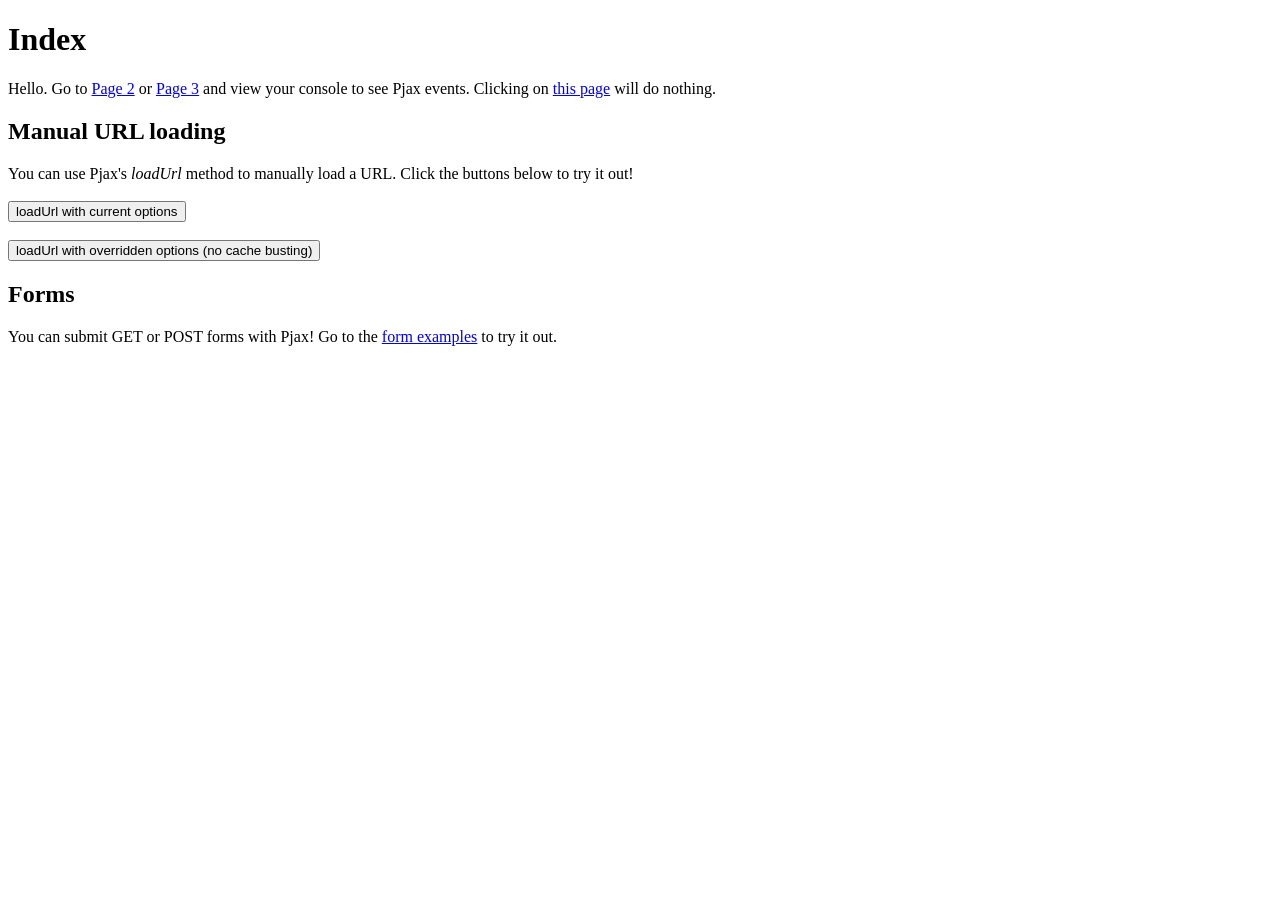
<file: lib/pjax/example/index.html>
<!doctype html>
<html>
  <head>
    <meta charset="utf-8">
    <title>Hello</title>
    <script src="../pjax.js"></script>
    <script src="example.js"></script>
  </head>
  <body>
    <div class="body">
      <h1>Index</h1>
      Hello.
      Go to <a href="page2.html" class="js-Pjax">Page 2</a> or <a href="page3.html" class="js-Pjax">Page 3</a> and view your console to see Pjax events.
      Clicking on <a href="index.html">this page</a> will do nothing.

      <h2>Manual URL loading</h2>

      You can use Pjax's <i>loadUrl</i> method to manually load a URL. Click the buttons below to try it out!<br /><br />

      <button data-manual-trigger>loadUrl with current options</button><br /><br />
      <button data-manual-trigger data-manual-trigger-override="true">loadUrl with overridden options (no cache busting)</button>

      <h2>Forms</h2>

      You can submit GET or POST forms with Pjax! Go to the <a href="forms.html">form examples</a> to try it out.

    </div>
  </body>
</html>
</file>
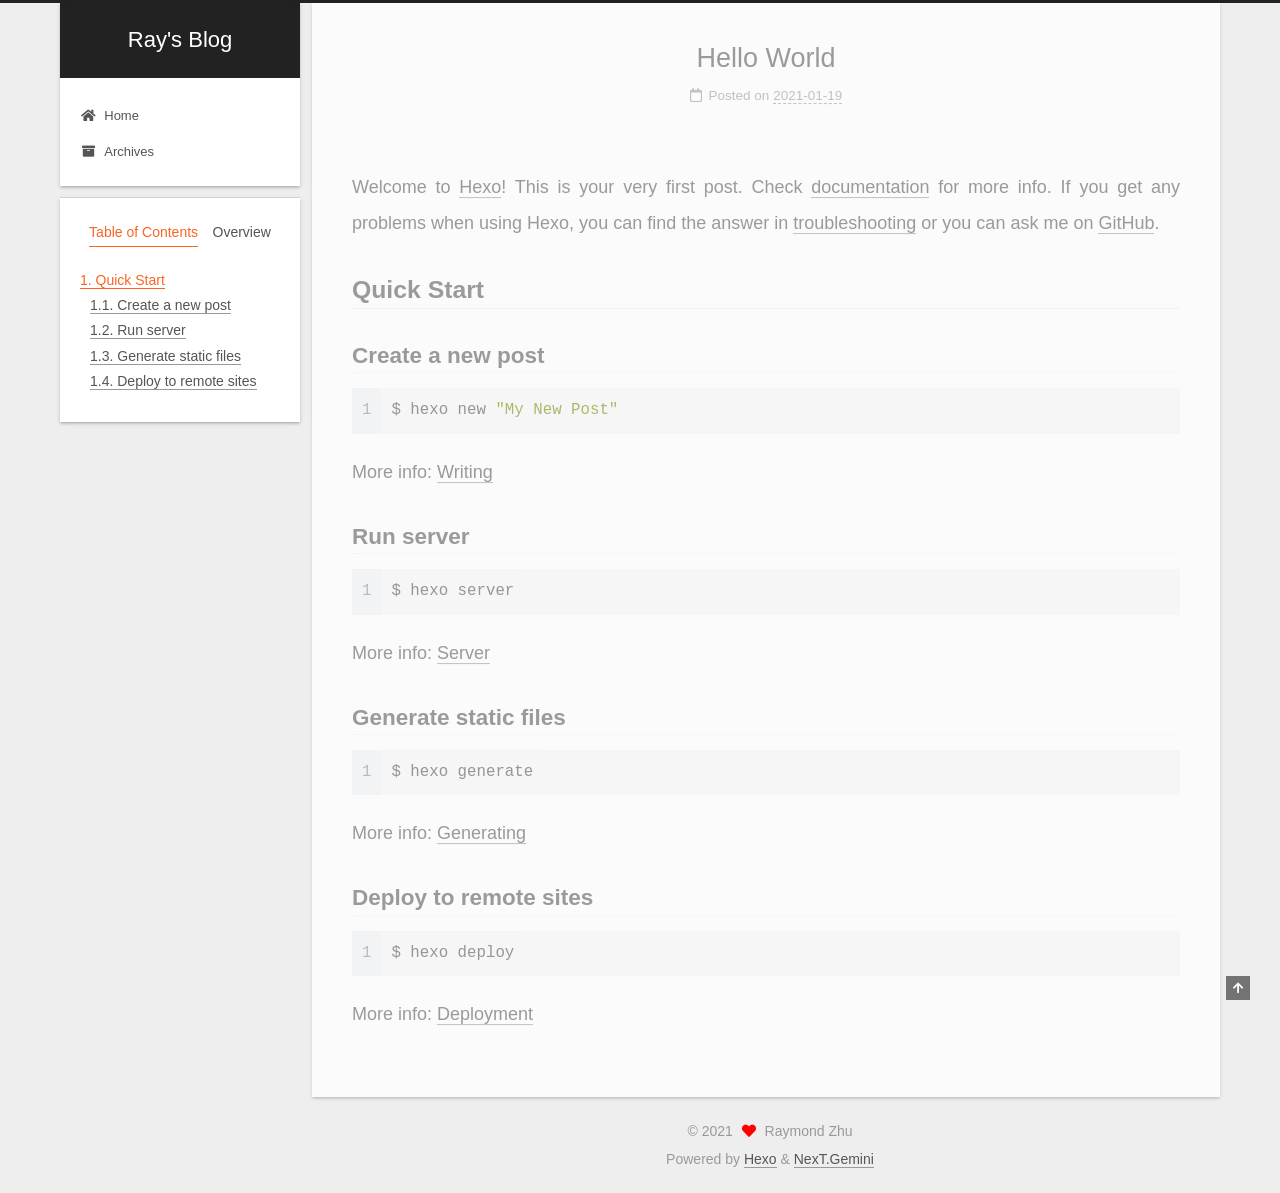
<file: 2021/01/19/hello-world/index.html>
<!DOCTYPE html>
<html lang="zh">
<head>
  <meta charset="UTF-8">
<meta name="viewport" content="width=device-width, initial-scale=1, maximum-scale=2">
<meta name="theme-color" content="#222">
<meta name="generator" content="Hexo 5.3.0">
  <link rel="apple-touch-icon" sizes="180x180" href="/images/apple-touch-icon-next.png">
  <link rel="icon" type="image/png" sizes="32x32" href="/images/favicon-32x32-next.png">
  <link rel="icon" type="image/png" sizes="16x16" href="/images/favicon-16x16-next.png">
  <link rel="mask-icon" href="/images/logo.svg" color="#222">

<link rel="stylesheet" href="/css/main.css">


<link rel="stylesheet" href="/lib/font-awesome/css/all.min.css">

<script id="hexo-configurations">
    var NexT = window.NexT || {};
    var CONFIG = {"hostname":"example.com","root":"/","scheme":"Gemini","version":"7.8.0","exturl":false,"sidebar":{"position":"left","display":"post","padding":18,"offset":12,"onmobile":false},"copycode":{"enable":false,"show_result":false,"style":null},"back2top":{"enable":true,"sidebar":false,"scrollpercent":false},"bookmark":{"enable":false,"color":"#222","save":"auto"},"fancybox":false,"mediumzoom":false,"lazyload":false,"pangu":false,"comments":{"style":"tabs","active":null,"storage":true,"lazyload":false,"nav":null},"algolia":{"hits":{"per_page":10},"labels":{"input_placeholder":"Search for Posts","hits_empty":"We didn't find any results for the search: ${query}","hits_stats":"${hits} results found in ${time} ms"}},"localsearch":{"enable":false,"trigger":"auto","top_n_per_article":1,"unescape":false,"preload":false},"motion":{"enable":true,"async":false,"transition":{"post_block":"fadeIn","post_header":"slideDownIn","post_body":"slideDownIn","coll_header":"slideLeftIn","sidebar":"slideUpIn"}}};
  </script>

  <meta name="description" content="Welcome to Hexo! This is your very first post. Check documentation for more info. If you get any problems when using Hexo, you can find the answer in troubleshooting or you can ask me on GitHub. Quick">
<meta property="og:type" content="article">
<meta property="og:title" content="Hello World">
<meta property="og:url" content="https://example.com/2021/01/19/hello-world/index.html">
<meta property="og:site_name" content="Ray&#39;s Blog">
<meta property="og:description" content="Welcome to Hexo! This is your very first post. Check documentation for more info. If you get any problems when using Hexo, you can find the answer in troubleshooting or you can ask me on GitHub. Quick">
<meta property="og:locale">
<meta property="article:published_time" content="2021-01-19T15:28:23.732Z">
<meta property="article:modified_time" content="2021-01-19T15:28:23.732Z">
<meta property="article:author" content="Raymond Zhu">
<meta name="twitter:card" content="summary">

<link rel="canonical" href="https://example.com/2021/01/19/hello-world/">


<script id="page-configurations">
  // https://hexo.io/docs/variables.html
  CONFIG.page = {
    sidebar: "",
    isHome : false,
    isPost : true,
    lang   : 'zh'
  };
</script>

  <title>Hello World | Ray's Blog</title>
  






  <noscript>
  <style>
  .use-motion .brand,
  .use-motion .menu-item,
  .sidebar-inner,
  .use-motion .post-block,
  .use-motion .pagination,
  .use-motion .comments,
  .use-motion .post-header,
  .use-motion .post-body,
  .use-motion .collection-header { opacity: initial; }

  .use-motion .site-title,
  .use-motion .site-subtitle {
    opacity: initial;
    top: initial;
  }

  .use-motion .logo-line-before i { left: initial; }
  .use-motion .logo-line-after i { right: initial; }
  </style>
</noscript>

</head>

<body itemscope itemtype="http://schema.org/WebPage">
  <div class="container use-motion">
    <div class="headband"></div>

    <header class="header" itemscope itemtype="http://schema.org/WPHeader">
      <div class="header-inner"><div class="site-brand-container">
  <div class="site-nav-toggle">
    <div class="toggle" aria-label="Toggle navigation bar">
      <span class="toggle-line toggle-line-first"></span>
      <span class="toggle-line toggle-line-middle"></span>
      <span class="toggle-line toggle-line-last"></span>
    </div>
  </div>

  <div class="site-meta">

    <a href="/" class="brand" rel="start">
      <span class="logo-line-before"><i></i></span>
      <h1 class="site-title">Ray's Blog</h1>
      <span class="logo-line-after"><i></i></span>
    </a>
  </div>

  <div class="site-nav-right">
    <div class="toggle popup-trigger">
    </div>
  </div>
</div>




<nav class="site-nav">
  <ul id="menu" class="main-menu menu">
        <li class="menu-item menu-item-home">

    <a href="/" rel="section"><i class="fa fa-home fa-fw"></i>Home</a>

  </li>
        <li class="menu-item menu-item-archives">

    <a href="/archives/" rel="section"><i class="fa fa-archive fa-fw"></i>Archives</a>

  </li>
  </ul>
</nav>




</div>
    </header>

    
  <div class="back-to-top">
    <i class="fa fa-arrow-up"></i>
    <span>0%</span>
  </div>


    <main class="main">
      <div class="main-inner">
        <div class="content-wrap">
          

          <div class="content post posts-expand">
            

    
  
  
  <article itemscope itemtype="http://schema.org/Article" class="post-block" lang="zh">
    <link itemprop="mainEntityOfPage" href="https://example.com/2021/01/19/hello-world/">

    <span hidden itemprop="author" itemscope itemtype="http://schema.org/Person">
      <meta itemprop="image" content="/images/avatar.gif">
      <meta itemprop="name" content="Raymond Zhu">
      <meta itemprop="description" content="">
    </span>

    <span hidden itemprop="publisher" itemscope itemtype="http://schema.org/Organization">
      <meta itemprop="name" content="Ray's Blog">
    </span>
      <header class="post-header">
        <h1 class="post-title" itemprop="name headline">
          Hello World
        </h1>

        <div class="post-meta">
            <span class="post-meta-item">
              <span class="post-meta-item-icon">
                <i class="far fa-calendar"></i>
              </span>
              <span class="post-meta-item-text">Posted on</span>

              <time title="Created: 2021-01-19 23:28:23" itemprop="dateCreated datePublished" datetime="2021-01-19T23:28:23+08:00">2021-01-19</time>
            </span>

          

        </div>
      </header>

    
    
    
    <div class="post-body" itemprop="articleBody">

      
        <p>Welcome to <a target="_blank" rel="noopener" href="https://hexo.io/">Hexo</a>! This is your very first post. Check <a target="_blank" rel="noopener" href="https://hexo.io/docs/">documentation</a> for more info. If you get any problems when using Hexo, you can find the answer in <a target="_blank" rel="noopener" href="https://hexo.io/docs/troubleshooting.html">troubleshooting</a> or you can ask me on <a target="_blank" rel="noopener" href="https://github.com/hexojs/hexo/issues">GitHub</a>.</p>
<h2 id="Quick-Start"><a href="#Quick-Start" class="headerlink" title="Quick Start"></a>Quick Start</h2><h3 id="Create-a-new-post"><a href="#Create-a-new-post" class="headerlink" title="Create a new post"></a>Create a new post</h3><figure class="highlight bash"><table><tr><td class="gutter"><pre><span class="line">1</span><br></pre></td><td class="code"><pre><span class="line">$ hexo new <span class="string">&quot;My New Post&quot;</span></span><br></pre></td></tr></table></figure>
<p>More info: <a target="_blank" rel="noopener" href="https://hexo.io/docs/writing.html">Writing</a></p>
<h3 id="Run-server"><a href="#Run-server" class="headerlink" title="Run server"></a>Run server</h3><figure class="highlight bash"><table><tr><td class="gutter"><pre><span class="line">1</span><br></pre></td><td class="code"><pre><span class="line">$ hexo server</span><br></pre></td></tr></table></figure>
<p>More info: <a target="_blank" rel="noopener" href="https://hexo.io/docs/server.html">Server</a></p>
<h3 id="Generate-static-files"><a href="#Generate-static-files" class="headerlink" title="Generate static files"></a>Generate static files</h3><figure class="highlight bash"><table><tr><td class="gutter"><pre><span class="line">1</span><br></pre></td><td class="code"><pre><span class="line">$ hexo generate</span><br></pre></td></tr></table></figure>
<p>More info: <a target="_blank" rel="noopener" href="https://hexo.io/docs/generating.html">Generating</a></p>
<h3 id="Deploy-to-remote-sites"><a href="#Deploy-to-remote-sites" class="headerlink" title="Deploy to remote sites"></a>Deploy to remote sites</h3><figure class="highlight bash"><table><tr><td class="gutter"><pre><span class="line">1</span><br></pre></td><td class="code"><pre><span class="line">$ hexo deploy</span><br></pre></td></tr></table></figure>
<p>More info: <a target="_blank" rel="noopener" href="https://hexo.io/docs/one-command-deployment.html">Deployment</a></p>

    </div>

    
    
    

      <footer class="post-footer">

        


        
      </footer>
    
  </article>
  
  
  



          </div>
          

<script>
  window.addEventListener('tabs:register', () => {
    let { activeClass } = CONFIG.comments;
    if (CONFIG.comments.storage) {
      activeClass = localStorage.getItem('comments_active') || activeClass;
    }
    if (activeClass) {
      let activeTab = document.querySelector(`a[href="#comment-${activeClass}"]`);
      if (activeTab) {
        activeTab.click();
      }
    }
  });
  if (CONFIG.comments.storage) {
    window.addEventListener('tabs:click', event => {
      if (!event.target.matches('.tabs-comment .tab-content .tab-pane')) return;
      let commentClass = event.target.classList[1];
      localStorage.setItem('comments_active', commentClass);
    });
  }
</script>

        </div>
          
  
  <div class="toggle sidebar-toggle">
    <span class="toggle-line toggle-line-first"></span>
    <span class="toggle-line toggle-line-middle"></span>
    <span class="toggle-line toggle-line-last"></span>
  </div>

  <aside class="sidebar">
    <div class="sidebar-inner">

      <ul class="sidebar-nav motion-element">
        <li class="sidebar-nav-toc">
          Table of Contents
        </li>
        <li class="sidebar-nav-overview">
          Overview
        </li>
      </ul>

      <!--noindex-->
      <div class="post-toc-wrap sidebar-panel">
          <div class="post-toc motion-element"><ol class="nav"><li class="nav-item nav-level-2"><a class="nav-link" href="#Quick-Start"><span class="nav-number">1.</span> <span class="nav-text">Quick Start</span></a><ol class="nav-child"><li class="nav-item nav-level-3"><a class="nav-link" href="#Create-a-new-post"><span class="nav-number">1.1.</span> <span class="nav-text">Create a new post</span></a></li><li class="nav-item nav-level-3"><a class="nav-link" href="#Run-server"><span class="nav-number">1.2.</span> <span class="nav-text">Run server</span></a></li><li class="nav-item nav-level-3"><a class="nav-link" href="#Generate-static-files"><span class="nav-number">1.3.</span> <span class="nav-text">Generate static files</span></a></li><li class="nav-item nav-level-3"><a class="nav-link" href="#Deploy-to-remote-sites"><span class="nav-number">1.4.</span> <span class="nav-text">Deploy to remote sites</span></a></li></ol></li></ol></div>
      </div>
      <!--/noindex-->

      <div class="site-overview-wrap sidebar-panel">
        <div class="site-author motion-element" itemprop="author" itemscope itemtype="http://schema.org/Person">
  <p class="site-author-name" itemprop="name">Raymond Zhu</p>
  <div class="site-description" itemprop="description"></div>
</div>
<div class="site-state-wrap motion-element">
  <nav class="site-state">
      <div class="site-state-item site-state-posts">
          <a href="/archives/">
        
          <span class="site-state-item-count">1</span>
          <span class="site-state-item-name">posts</span>
        </a>
      </div>
  </nav>
</div>



      </div>

    </div>
  </aside>
  <div id="sidebar-dimmer"></div>


      </div>
    </main>

    <footer class="footer">
      <div class="footer-inner">
        

        

<div class="copyright">
  
  &copy; 
  <span itemprop="copyrightYear">2021</span>
  <span class="with-love">
    <i class="fa fa-heart"></i>
  </span>
  <span class="author" itemprop="copyrightHolder">Raymond Zhu</span>
</div>
  <div class="powered-by">Powered by <a href="https://hexo.io/" class="theme-link" rel="noopener" target="_blank">Hexo</a> & <a href="https://theme-next.org/" class="theme-link" rel="noopener" target="_blank">NexT.Gemini</a>
  </div>

        








      </div>
    </footer>
  </div>

  
  <script src="/lib/anime.min.js"></script>
  <script src="/lib/velocity/velocity.min.js"></script>
  <script src="/lib/velocity/velocity.ui.min.js"></script>

<script src="/js/utils.js"></script>

<script src="/js/motion.js"></script>


<script src="/js/schemes/pisces.js"></script>


<script src="/js/next-boot.js"></script>




  















  

  

</body>
</html>
</file>
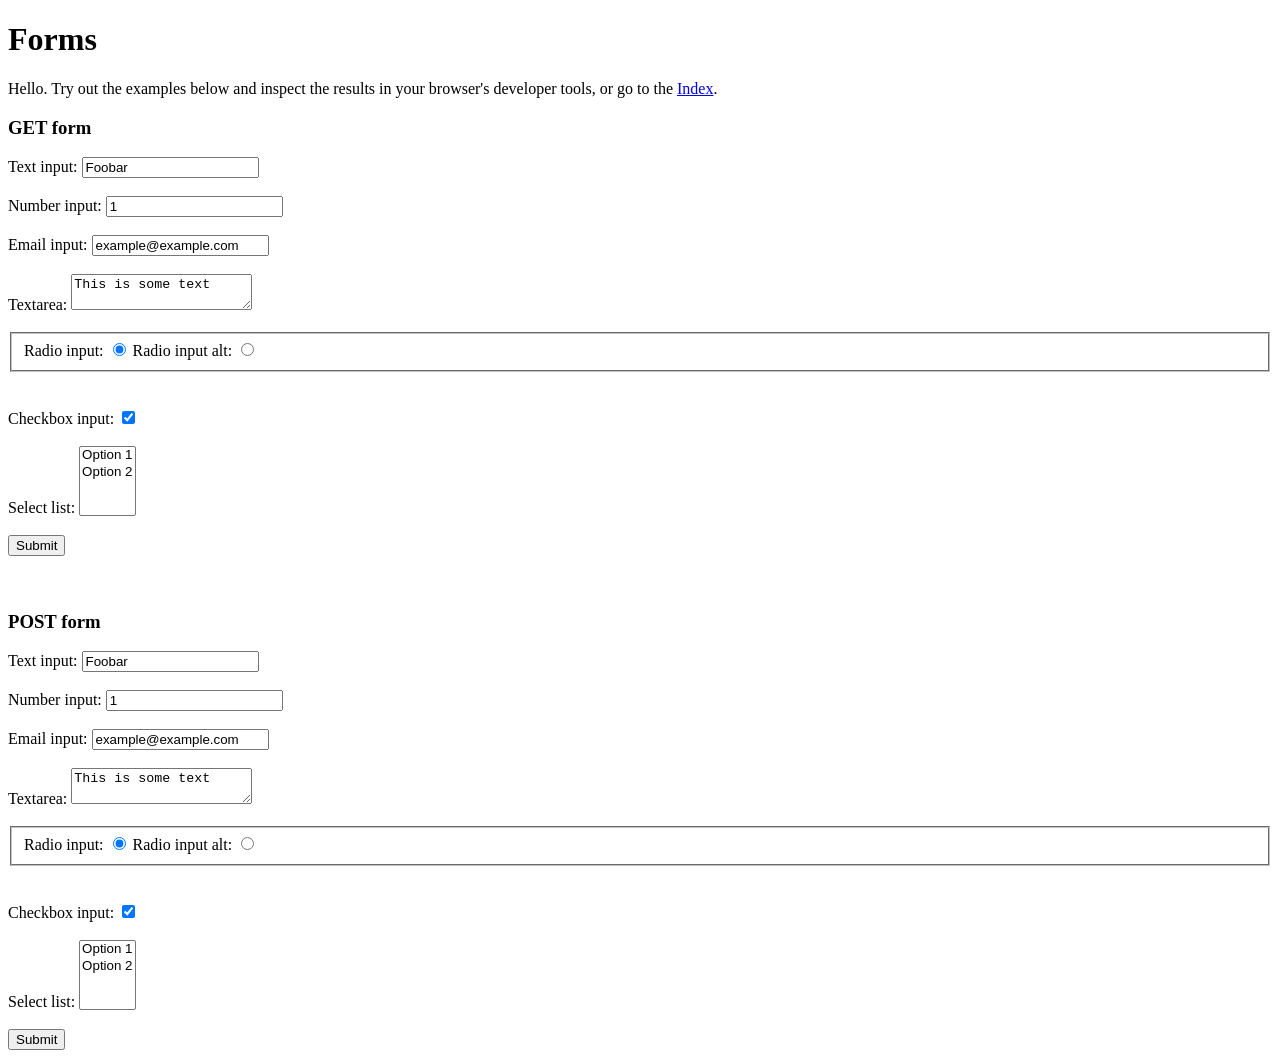
<file: lib/pjax/example/forms.html>
<!doctype html>
<html>
  <head>
    <meta charset="utf-8">
    <title>Forms</title>
    <script src="../pjax.js"></script>
    <script src="example.js"></script>
  </head>
  <body>
    <div class="body">
      <h1>Forms</h1>
      Hello. Try out the examples below and inspect the results in your browser's developer tools, or go to the <a href="index.html" class="js-Pjax">Index</a>.

      <h3>GET form</h3>

      <form action="" method="get" class="js-Pjax" id="get-form">
        <label for="get-form-text">Text input:</label>
        <input type="text" name="textInput" id="get-form-text" value="Foobar" />

        <br />
        <br />

        <label for="get-form-number">Number input:</label>
        <input type="number" name="numberInput" id="get-form-number" value="1" />

        <br />
        <br />

        <label for="get-form-email">Email input:</label>
        <input type="email" name="emailInput" id="get-form-email" value="example@example.com" />

        <br />
        <br />

        <label for="get-form-textarea">Textarea:</label>
        <textarea name="textarea" id="get-form-textarea">This is some text</textarea>

        <br />
        <br />

        <fieldset>
          <label for="get-form-radio-1">Radio input:</label>
          <input type="radio" name="radioInput" value="radio-1" checked id="get-form-radio-1" />

          <label for="get-form-radio-2">Radio input alt:</label>
          <input type="radio" name="radioInput" value="radio-2" id="get-form-radio-2" />
        </fieldset>

        <br />
        <br />

        <label for="get-form-checkbox">Checkbox input:</label>
        <input type="checkbox" name="checkboxInput" checked id="get-form-checkbox" />

        <br />
        <br />

        <label for="get-form-select">Select list:</label>
        <select multiple name="select" id="get-form-select">
          <option>
            Option 1
          </option>
          <option>
            Option 2
          </option>
        </select>

        <br />
        <br />

        <input type="submit" value="Submit" />
      </form>

      <br />
      <br />

      <h3>POST form</h3>

      <form action="" method="post" class="js-Pjax" id="post-form">
        <label for="post-form-text">Text input:</label>
        <input type="text" name="textInput" id="post-form-text" value="Foobar" />

        <br />
        <br />

        <label for="post-form-number">Number input:</label>
        <input type="number" name="numberInput" id="post-form-number" value="1" />

        <br />
        <br />

        <label for="post-form-email">Email input:</label>
        <input type="email" name="emailInput" id="post-form-email" value="example@example.com" />

        <br />
        <br />

        <label for="post-form-textarea">Textarea:</label>
        <textarea name="textarea" id="post-form-textarea">This is some text</textarea>

        <br />
        <br />

        <fieldset>
          <label for="post-form-radio-1">Radio input:</label>
          <input type="radio" name="radioInput" value="radio-1" checked id="post-form-radio-1" />

          <label for="post-form-radio-2">Radio input alt:</label>
          <input type="radio" name="radioInput" value="radio-2" id="post-form-radio-2" />
        </fieldset>

        <br />
        <br />

        <label for="post-form-checkbox">Checkbox input:</label>
        <input type="checkbox" name="checkboxInput" checked id="post-form-checkbox" />

        <br />
        <br />

        <label for="post-form-select">Select list:</label>
        <select multiple name="select" id="post-form-select">
          <option>
            Option 1
          </option>
          <option>
            Option 2
          </option>
        </select>

        <br />
        <br />

        <input type="submit" value="Submit" />
      </form>
    </div>
  </body>
</html>
</file>
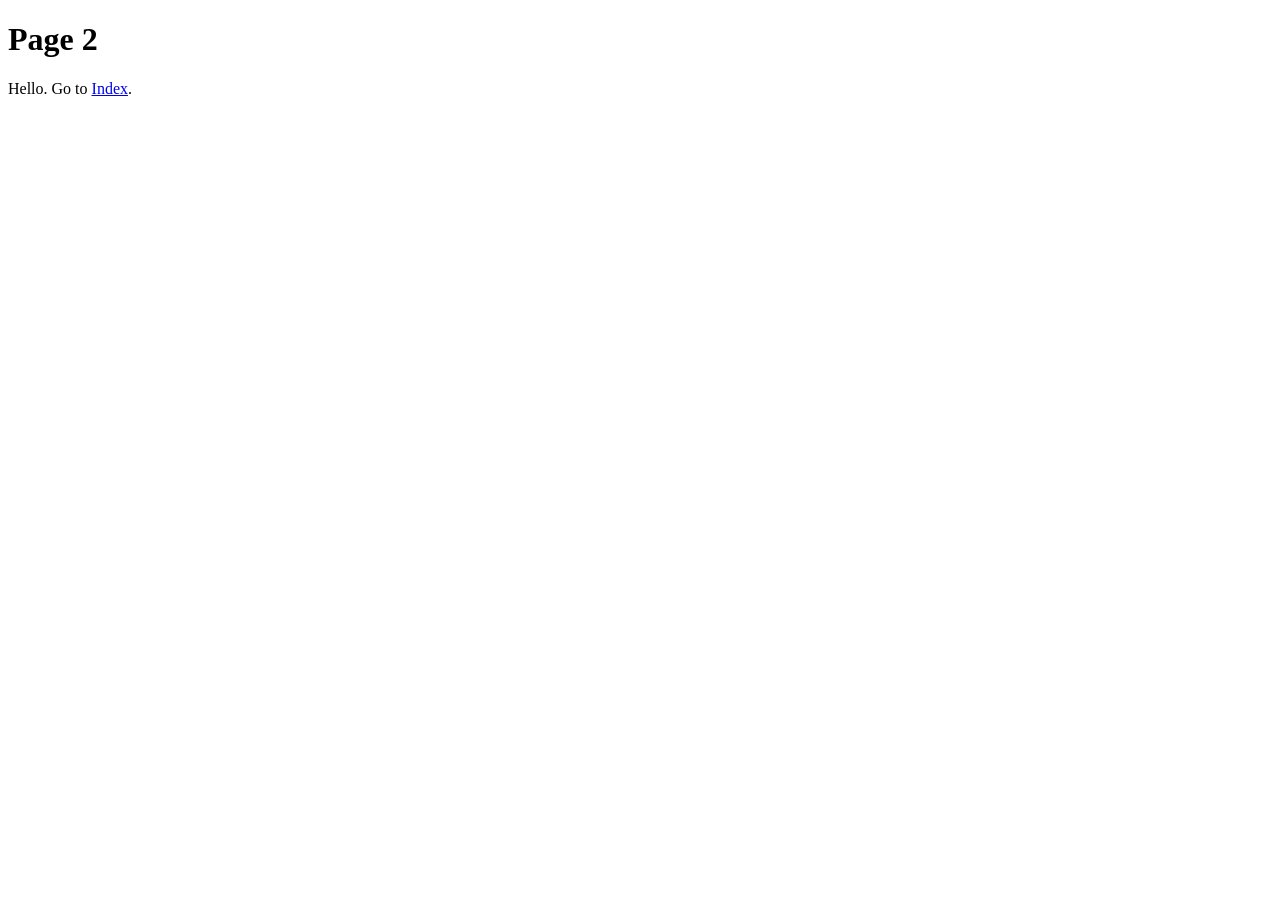
<file: lib/pjax/example/page2.html>
<!doctype html>
<html>
  <head>
    <meta charset="utf-8">
    <title>Page 2</title>
    <script src="../pjax.js"></script>
    <script src="example.js"></script>
  </head>
  <body>
    <div class="body">
      <h1>Page 2</h1>
      Hello. Go to <a href="index.html" class="js-Pjax">Index</a>.
    </div>
  </body>
</html>
</file>
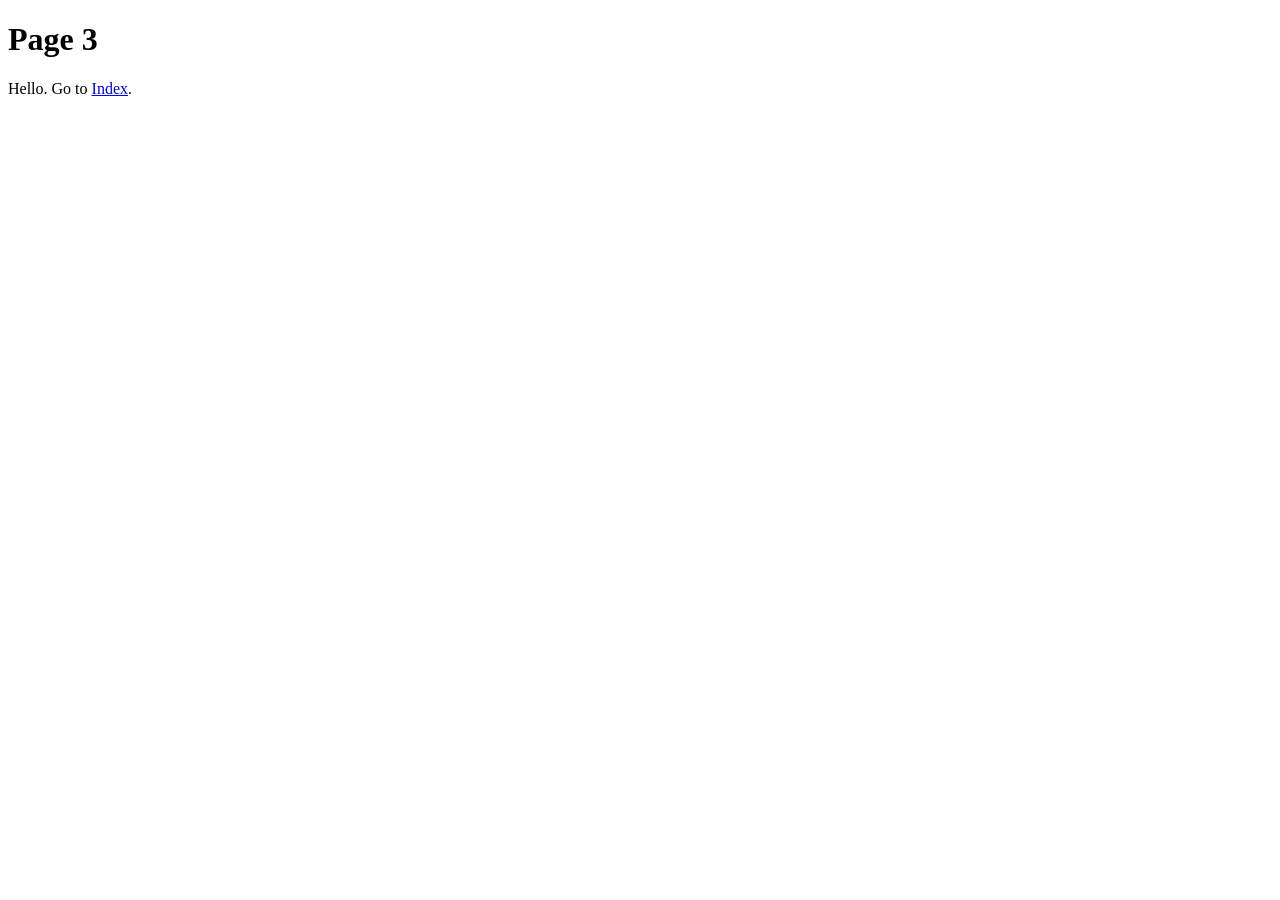
<file: lib/pjax/example/page3.html>
<!doctype html>
<html>
  <head>
    <meta charset="utf-8">
    <title>Page 3</title>
    <script src="../pjax.js"></script>
    <script src="example.js"></script>
  </head>
  <body>
    <div class="body">
      <h1>Page 3</h1>
      Hello. Go to <a href="index.html" class="js-Pjax">Index</a>.
    </div>
  </body>
</html>
</file>
<file: css/main.css>
:root {
  --body-bg-color: #eee;
  --content-bg-color: #fff;
  --card-bg-color: #f5f5f5;
  --text-color: #555;
  --blockquote-color: #666;
  --link-color: #555;
  --link-hover-color: #222;
  --brand-color: #fff;
  --brand-hover-color: #fff;
  --table-row-odd-bg-color: #f9f9f9;
  --table-row-hover-bg-color: #f5f5f5;
  --menu-item-bg-color: #f5f5f5;
  --btn-default-bg: #fff;
  --btn-default-color: #555;
  --btn-default-border-color: #555;
  --btn-default-hover-bg: #222;
  --btn-default-hover-color: #fff;
  --btn-default-hover-border-color: #222;
}
html {
  line-height: 1.15; /* 1 */
  -webkit-text-size-adjust: 100%; /* 2 */
}
body {
  margin: 0;
}
main {
  display: block;
}
h1 {
  font-size: 2em;
  margin: 0.67em 0;
}
hr {
  box-sizing: content-box; /* 1 */
  height: 0; /* 1 */
  overflow: visible; /* 2 */
}
pre {
  font-family: monospace, monospace; /* 1 */
  font-size: 1em; /* 2 */
}
a {
  background: transparent;
}
abbr[title] {
  border-bottom: none; /* 1 */
  text-decoration: underline; /* 2 */
  text-decoration: underline dotted; /* 2 */
}
b,
strong {
  font-weight: bolder;
}
code,
kbd,
samp {
  font-family: monospace, monospace; /* 1 */
  font-size: 1em; /* 2 */
}
small {
  font-size: 80%;
}
sub,
sup {
  font-size: 75%;
  line-height: 0;
  position: relative;
  vertical-align: baseline;
}
sub {
  bottom: -0.25em;
}
sup {
  top: -0.5em;
}
img {
  border-style: none;
}
button,
input,
optgroup,
select,
textarea {
  font-family: inherit; /* 1 */
  font-size: 100%; /* 1 */
  line-height: 1.15; /* 1 */
  margin: 0; /* 2 */
}
button,
input {
/* 1 */
  overflow: visible;
}
button,
select {
/* 1 */
  text-transform: none;
}
button,
[type='button'],
[type='reset'],
[type='submit'] {
  -webkit-appearance: button;
}
button::-moz-focus-inner,
[type='button']::-moz-focus-inner,
[type='reset']::-moz-focus-inner,
[type='submit']::-moz-focus-inner {
  border-style: none;
  padding: 0;
}
button:-moz-focusring,
[type='button']:-moz-focusring,
[type='reset']:-moz-focusring,
[type='submit']:-moz-focusring {
  outline: 1px dotted ButtonText;
}
fieldset {
  padding: 0.35em 0.75em 0.625em;
}
legend {
  box-sizing: border-box; /* 1 */
  color: inherit; /* 2 */
  display: table; /* 1 */
  max-width: 100%; /* 1 */
  padding: 0; /* 3 */
  white-space: normal; /* 1 */
}
progress {
  vertical-align: baseline;
}
textarea {
  overflow: auto;
}
[type='checkbox'],
[type='radio'] {
  box-sizing: border-box; /* 1 */
  padding: 0; /* 2 */
}
[type='number']::-webkit-inner-spin-button,
[type='number']::-webkit-outer-spin-button {
  height: auto;
}
[type='search'] {
  outline-offset: -2px; /* 2 */
  -webkit-appearance: textfield; /* 1 */
}
[type='search']::-webkit-search-decoration {
  -webkit-appearance: none;
}
::-webkit-file-upload-button {
  font: inherit; /* 2 */
  -webkit-appearance: button; /* 1 */
}
details {
  display: block;
}
summary {
  display: list-item;
}
template {
  display: none;
}
[hidden] {
  display: none;
}
::selection {
  background: #262a30;
  color: #eee;
}
html,
body {
  height: 100%;
}
body {
  background: var(--body-bg-color);
  color: var(--text-color);
  font-family: 'Lato', "PingFang SC", "Microsoft YaHei", sans-serif;
  font-size: 1em;
  line-height: 2;
}
@media (max-width: 991px) {
  body {
    padding-left: 0 !important;
    padding-right: 0 !important;
  }
}
h1,
h2,
h3,
h4,
h5,
h6 {
  font-family: 'Lato', "PingFang SC", "Microsoft YaHei", sans-serif;
  font-weight: bold;
  line-height: 1.5;
  margin: 20px 0 15px;
}
h1 {
  font-size: 1.5em;
}
h2 {
  font-size: 1.375em;
}
h3 {
  font-size: 1.25em;
}
h4 {
  font-size: 1.125em;
}
h5 {
  font-size: 1em;
}
h6 {
  font-size: 0.875em;
}
p {
  margin: 0 0 20px 0;
}
a,
span.exturl {
  border-bottom: 1px solid #999;
  color: var(--link-color);
  outline: 0;
  text-decoration: none;
  overflow-wrap: break-word;
  word-wrap: break-word;
  cursor: pointer;
}
a:hover,
span.exturl:hover {
  border-bottom-color: var(--link-hover-color);
  color: var(--link-hover-color);
}
iframe,
img,
video {
  display: block;
  margin-left: auto;
  margin-right: auto;
  max-width: 100%;
}
hr {
  background-image: repeating-linear-gradient(-45deg, #ddd, #ddd 4px, transparent 4px, transparent 8px);
  border: 0;
  height: 3px;
  margin: 40px 0;
}
blockquote {
  border-left: 4px solid #ddd;
  color: var(--blockquote-color);
  margin: 0;
  padding: 0 15px;
}
blockquote cite::before {
  content: '-';
  padding: 0 5px;
}
dt {
  font-weight: bold;
}
dd {
  margin: 0;
  padding: 0;
}
kbd {
  background-color: #f5f5f5;
  background-image: linear-gradient(#eee, #fff, #eee);
  border: 1px solid #ccc;
  border-radius: 0.2em;
  box-shadow: 0.1em 0.1em 0.2em rgba(0,0,0,0.1);
  color: #555;
  font-family: inherit;
  padding: 0.1em 0.3em;
  white-space: nowrap;
}
.table-container {
  overflow: auto;
}
table {
  border-collapse: collapse;
  border-spacing: 0;
  font-size: 0.875em;
  margin: 0 0 20px 0;
  width: 100%;
}
tbody tr:nth-of-type(odd) {
  background: var(--table-row-odd-bg-color);
}
tbody tr:hover {
  background: var(--table-row-hover-bg-color);
}
caption,
th,
td {
  font-weight: normal;
  padding: 8px;
  vertical-align: middle;
}
th,
td {
  border: 1px solid #ddd;
  border-bottom: 3px solid #ddd;
}
th {
  font-weight: 700;
  padding-bottom: 10px;
}
td {
  border-bottom-width: 1px;
}
.btn {
  background: var(--btn-default-bg);
  border: 2px solid var(--btn-default-border-color);
  border-radius: 2px;
  color: var(--btn-default-color);
  display: inline-block;
  font-size: 0.875em;
  line-height: 2;
  padding: 0 20px;
  text-decoration: none;
  transition-property: background-color;
  transition-delay: 0s;
  transition-duration: 0.2s;
  transition-timing-function: ease-in-out;
}
.btn:hover {
  background: var(--btn-default-hover-bg);
  border-color: var(--btn-default-hover-border-color);
  color: var(--btn-default-hover-color);
}
.btn + .btn {
  margin: 0 0 8px 8px;
}
.btn .fa-fw {
  text-align: left;
  width: 1.285714285714286em;
}
.toggle {
  line-height: 0;
}
.toggle .toggle-line {
  background: #fff;
  display: inline-block;
  height: 2px;
  left: 0;
  position: relative;
  top: 0;
  transition: all 0.4s;
  vertical-align: top;
  width: 100%;
}
.toggle .toggle-line:not(:first-child) {
  margin-top: 3px;
}
.toggle.toggle-arrow .toggle-line-first {
  left: 50%;
  top: 2px;
  transform: rotate(45deg);
  width: 50%;
}
.toggle.toggle-arrow .toggle-line-middle {
  left: 2px;
  width: 90%;
}
.toggle.toggle-arrow .toggle-line-last {
  left: 50%;
  top: -2px;
  transform: rotate(-45deg);
  width: 50%;
}
.toggle.toggle-close .toggle-line-first {
  transform: rotate(-45deg);
  top: 5px;
}
.toggle.toggle-close .toggle-line-middle {
  opacity: 0;
}
.toggle.toggle-close .toggle-line-last {
  transform: rotate(45deg);
  top: -5px;
}
.highlight,
pre {
  background: #f7f7f7;
  color: #4d4d4c;
  line-height: 1.6;
  margin: 0 auto 20px;
}
pre,
code {
  font-family: consolas, Menlo, monospace, "PingFang SC", "Microsoft YaHei";
}
code {
  background: #eee;
  border-radius: 3px;
  color: #555;
  padding: 2px 4px;
  overflow-wrap: break-word;
  word-wrap: break-word;
}
.highlight *::selection {
  background: #d6d6d6;
}
.highlight pre {
  border: 0;
  margin: 0;
  padding: 10px 0;
}
.highlight table {
  border: 0;
  margin: 0;
  width: auto;
}
.highlight td {
  border: 0;
  padding: 0;
}
.highlight figcaption {
  background: #eff2f3;
  color: #4d4d4c;
  display: flex;
  font-size: 0.875em;
  justify-content: space-between;
  line-height: 1.2;
  padding: 0.5em;
}
.highlight figcaption a {
  color: #4d4d4c;
}
.highlight figcaption a:hover {
  border-bottom-color: #4d4d4c;
}
.highlight .gutter {
  -moz-user-select: none;
  -ms-user-select: none;
  -webkit-user-select: none;
  user-select: none;
}
.highlight .gutter pre {
  background: #eff2f3;
  color: #869194;
  padding-left: 10px;
  padding-right: 10px;
  text-align: right;
}
.highlight .code pre {
  background: #f7f7f7;
  padding-left: 10px;
  width: 100%;
}
.gist table {
  width: auto;
}
.gist table td {
  border: 0;
}
pre {
  overflow: auto;
  padding: 10px;
}
pre code {
  background: none;
  color: #4d4d4c;
  font-size: 0.875em;
  padding: 0;
  text-shadow: none;
}
pre .deletion {
  background: #fdd;
}
pre .addition {
  background: #dfd;
}
pre .meta {
  color: #eab700;
  -moz-user-select: none;
  -ms-user-select: none;
  -webkit-user-select: none;
  user-select: none;
}
pre .comment {
  color: #8e908c;
}
pre .variable,
pre .attribute,
pre .tag,
pre .name,
pre .regexp,
pre .ruby .constant,
pre .xml .tag .title,
pre .xml .pi,
pre .xml .doctype,
pre .html .doctype,
pre .css .id,
pre .css .class,
pre .css .pseudo {
  color: #c82829;
}
pre .number,
pre .preprocessor,
pre .built_in,
pre .builtin-name,
pre .literal,
pre .params,
pre .constant,
pre .command {
  color: #f5871f;
}
pre .ruby .class .title,
pre .css .rules .attribute,
pre .string,
pre .symbol,
pre .value,
pre .inheritance,
pre .header,
pre .ruby .symbol,
pre .xml .cdata,
pre .special,
pre .formula {
  color: #718c00;
}
pre .title,
pre .css .hexcolor {
  color: #3e999f;
}
pre .function,
pre .python .decorator,
pre .python .title,
pre .ruby .function .title,
pre .ruby .title .keyword,
pre .perl .sub,
pre .javascript .title,
pre .coffeescript .title {
  color: #4271ae;
}
pre .keyword,
pre .javascript .function {
  color: #8959a8;
}
.blockquote-center {
  border-left: none;
  margin: 40px 0;
  padding: 0;
  position: relative;
  text-align: center;
}
.blockquote-center .fa {
  display: block;
  opacity: 0.6;
  position: absolute;
  width: 100%;
}
.blockquote-center .fa-quote-left {
  border-top: 1px solid #ccc;
  text-align: left;
  top: -20px;
}
.blockquote-center .fa-quote-right {
  border-bottom: 1px solid #ccc;
  text-align: right;
  bottom: -20px;
}
.blockquote-center p,
.blockquote-center div {
  text-align: center;
}
.post-body .group-picture img {
  margin: 0 auto;
  padding: 0 3px;
}
.group-picture-row {
  margin-bottom: 6px;
  overflow: hidden;
}
.group-picture-column {
  float: left;
  margin-bottom: 10px;
}
.post-body .label {
  color: #555;
  display: inline;
  padding: 0 2px;
}
.post-body .label.default {
  background: #f0f0f0;
}
.post-body .label.primary {
  background: #efe6f7;
}
.post-body .label.info {
  background: #e5f2f8;
}
.post-body .label.success {
  background: #e7f4e9;
}
.post-body .label.warning {
  background: #fcf6e1;
}
.post-body .label.danger {
  background: #fae8eb;
}
.post-body .tabs {
  margin-bottom: 20px;
}
.post-body .tabs,
.tabs-comment {
  display: block;
  padding-top: 10px;
  position: relative;
}
.post-body .tabs ul.nav-tabs,
.tabs-comment ul.nav-tabs {
  display: flex;
  flex-wrap: wrap;
  margin: 0;
  margin-bottom: -1px;
  padding: 0;
}
@media (max-width: 413px) {
  .post-body .tabs ul.nav-tabs,
  .tabs-comment ul.nav-tabs {
    display: block;
    margin-bottom: 5px;
  }
}
.post-body .tabs ul.nav-tabs li.tab,
.tabs-comment ul.nav-tabs li.tab {
  border-bottom: 1px solid #ddd;
  border-left: 1px solid transparent;
  border-right: 1px solid transparent;
  border-top: 3px solid transparent;
  flex-grow: 1;
  list-style-type: none;
  border-radius: 0 0 0 0;
}
@media (max-width: 413px) {
  .post-body .tabs ul.nav-tabs li.tab,
  .tabs-comment ul.nav-tabs li.tab {
    border-bottom: 1px solid transparent;
    border-left: 3px solid transparent;
    border-right: 1px solid transparent;
    border-top: 1px solid transparent;
  }
}
@media (max-width: 413px) {
  .post-body .tabs ul.nav-tabs li.tab,
  .tabs-comment ul.nav-tabs li.tab {
    border-radius: 0;
  }
}
.post-body .tabs ul.nav-tabs li.tab a,
.tabs-comment ul.nav-tabs li.tab a {
  border-bottom: initial;
  display: block;
  line-height: 1.8;
  outline: 0;
  padding: 0.25em 0.75em;
  text-align: center;
  transition-delay: 0s;
  transition-duration: 0.2s;
  transition-timing-function: ease-out;
}
.post-body .tabs ul.nav-tabs li.tab a i,
.tabs-comment ul.nav-tabs li.tab a i {
  width: 1.285714285714286em;
}
.post-body .tabs ul.nav-tabs li.tab.active,
.tabs-comment ul.nav-tabs li.tab.active {
  border-bottom: 1px solid transparent;
  border-left: 1px solid #ddd;
  border-right: 1px solid #ddd;
  border-top: 3px solid #fc6423;
}
@media (max-width: 413px) {
  .post-body .tabs ul.nav-tabs li.tab.active,
  .tabs-comment ul.nav-tabs li.tab.active {
    border-bottom: 1px solid #ddd;
    border-left: 3px solid #fc6423;
    border-right: 1px solid #ddd;
    border-top: 1px solid #ddd;
  }
}
.post-body .tabs ul.nav-tabs li.tab.active a,
.tabs-comment ul.nav-tabs li.tab.active a {
  color: var(--link-color);
  cursor: default;
}
.post-body .tabs .tab-content .tab-pane,
.tabs-comment .tab-content .tab-pane {
  border: 1px solid #ddd;
  border-top: 0;
  padding: 20px 20px 0 20px;
  border-radius: 0;
}
.post-body .tabs .tab-content .tab-pane:not(.active),
.tabs-comment .tab-content .tab-pane:not(.active) {
  display: none;
}
.post-body .tabs .tab-content .tab-pane.active,
.tabs-comment .tab-content .tab-pane.active {
  display: block;
}
.post-body .tabs .tab-content .tab-pane.active:nth-of-type(1),
.tabs-comment .tab-content .tab-pane.active:nth-of-type(1) {
  border-radius: 0 0 0 0;
}
@media (max-width: 413px) {
  .post-body .tabs .tab-content .tab-pane.active:nth-of-type(1),
  .tabs-comment .tab-content .tab-pane.active:nth-of-type(1) {
    border-radius: 0;
  }
}
.post-body .note {
  border-radius: 3px;
  margin-bottom: 20px;
  padding: 1em;
  position: relative;
  border: 1px solid #eee;
  border-left-width: 5px;
}
.post-body .note h2,
.post-body .note h3,
.post-body .note h4,
.post-body .note h5,
.post-body .note h6 {
  margin-top: 0;
  border-bottom: initial;
  margin-bottom: 0;
  padding-top: 0;
}
.post-body .note p:first-child,
.post-body .note ul:first-child,
.post-body .note ol:first-child,
.post-body .note table:first-child,
.post-body .note pre:first-child,
.post-body .note blockquote:first-child,
.post-body .note img:first-child {
  margin-top: 0;
}
.post-body .note p:last-child,
.post-body .note ul:last-child,
.post-body .note ol:last-child,
.post-body .note table:last-child,
.post-body .note pre:last-child,
.post-body .note blockquote:last-child,
.post-body .note img:last-child {
  margin-bottom: 0;
}
.post-body .note.default {
  border-left-color: #777;
}
.post-body .note.default h2,
.post-body .note.default h3,
.post-body .note.default h4,
.post-body .note.default h5,
.post-body .note.default h6 {
  color: #777;
}
.post-body .note.primary {
  border-left-color: #6f42c1;
}
.post-body .note.primary h2,
.post-body .note.primary h3,
.post-body .note.primary h4,
.post-body .note.primary h5,
.post-body .note.primary h6 {
  color: #6f42c1;
}
.post-body .note.info {
  border-left-color: #428bca;
}
.post-body .note.info h2,
.post-body .note.info h3,
.post-body .note.info h4,
.post-body .note.info h5,
.post-body .note.info h6 {
  color: #428bca;
}
.post-body .note.success {
  border-left-color: #5cb85c;
}
.post-body .note.success h2,
.post-body .note.success h3,
.post-body .note.success h4,
.post-body .note.success h5,
.post-body .note.success h6 {
  color: #5cb85c;
}
.post-body .note.warning {
  border-left-color: #f0ad4e;
}
.post-body .note.warning h2,
.post-body .note.warning h3,
.post-body .note.warning h4,
.post-body .note.warning h5,
.post-body .note.warning h6 {
  color: #f0ad4e;
}
.post-body .note.danger {
  border-left-color: #d9534f;
}
.post-body .note.danger h2,
.post-body .note.danger h3,
.post-body .note.danger h4,
.post-body .note.danger h5,
.post-body .note.danger h6 {
  color: #d9534f;
}
.pagination .prev,
.pagination .next,
.pagination .page-number,
.pagination .space {
  display: inline-block;
  margin: 0 10px;
  padding: 0 11px;
  position: relative;
  top: -1px;
}
@media (max-width: 767px) {
  .pagination .prev,
  .pagination .next,
  .pagination .page-number,
  .pagination .space {
    margin: 0 5px;
  }
}
.pagination {
  border-top: 1px solid #eee;
  margin: 120px 0 0;
  text-align: center;
}
.pagination .prev,
.pagination .next,
.pagination .page-number {
  border-bottom: 0;
  border-top: 1px solid #eee;
  transition-property: border-color;
  transition-delay: 0s;
  transition-duration: 0.2s;
  transition-timing-function: ease-in-out;
}
.pagination .prev:hover,
.pagination .next:hover,
.pagination .page-number:hover {
  border-top-color: #222;
}
.pagination .space {
  margin: 0;
  padding: 0;
}
.pagination .prev {
  margin-left: 0;
}
.pagination .next {
  margin-right: 0;
}
.pagination .page-number.current {
  background: #ccc;
  border-top-color: #ccc;
  color: #fff;
}
@media (max-width: 767px) {
  .pagination {
    border-top: none;
  }
  .pagination .prev,
  .pagination .next,
  .pagination .page-number {
    border-bottom: 1px solid #eee;
    border-top: 0;
    margin-bottom: 10px;
    padding: 0 10px;
  }
  .pagination .prev:hover,
  .pagination .next:hover,
  .pagination .page-number:hover {
    border-bottom-color: #222;
  }
}
.comments {
  margin-top: 60px;
  overflow: hidden;
}
.comment-button-group {
  display: flex;
  flex-wrap: wrap-reverse;
  justify-content: center;
  margin: 1em 0;
}
.comment-button-group .comment-button {
  margin: 0.1em 0.2em;
}
.comment-button-group .comment-button.active {
  background: var(--btn-default-hover-bg);
  border-color: var(--btn-default-hover-border-color);
  color: var(--btn-default-hover-color);
}
.comment-position {
  display: none;
}
.comment-position.active {
  display: block;
}
.tabs-comment {
  background: var(--content-bg-color);
  margin-top: 4em;
  padding-top: 0;
}
.tabs-comment .comments {
  border: 0;
  box-shadow: none;
  margin-top: 0;
  padding-top: 0;
}
.container {
  min-height: 100%;
  position: relative;
}
.main-inner {
  margin: 0 auto;
  width: calc(100% - 20px);
}
@media (min-width: 1200px) {
  .main-inner {
    width: 1160px;
  }
}
@media (min-width: 1600px) {
  .main-inner {
    width: 73%;
  }
}
@media (max-width: 767px) {
  .content-wrap {
    padding: 0 20px;
  }
}
.header {
  background: transparent;
}
.header-inner {
  margin: 0 auto;
  width: calc(100% - 20px);
}
@media (min-width: 1200px) {
  .header-inner {
    width: 1160px;
  }
}
@media (min-width: 1600px) {
  .header-inner {
    width: 73%;
  }
}
.site-brand-container {
  display: flex;
  flex-shrink: 0;
  padding: 0 10px;
}
.headband {
  background: #222;
  height: 3px;
}
.site-meta {
  flex-grow: 1;
  text-align: center;
}
@media (max-width: 767px) {
  .site-meta {
    text-align: center;
  }
}
.brand {
  border-bottom: none;
  color: var(--brand-color);
  display: inline-block;
  line-height: 1.375em;
  padding: 0 40px;
  position: relative;
}
.brand:hover {
  color: var(--brand-hover-color);
}
.site-title {
  font-family: 'Lato', "PingFang SC", "Microsoft YaHei", sans-serif;
  font-size: 1.375em;
  font-weight: normal;
  margin: 0;
}
.site-subtitle {
  color: #ddd;
  font-size: 0.8125em;
  margin: 10px 0;
}
.use-motion .brand {
  opacity: 0;
}
.use-motion .site-title,
.use-motion .site-subtitle,
.use-motion .custom-logo-image {
  opacity: 0;
  position: relative;
  top: -10px;
}
.site-nav-toggle,
.site-nav-right {
  display: none;
}
@media (max-width: 767px) {
  .site-nav-toggle,
  .site-nav-right {
    display: flex;
    flex-direction: column;
    justify-content: center;
  }
}
.site-nav-toggle .toggle,
.site-nav-right .toggle {
  color: var(--text-color);
  padding: 10px;
  width: 22px;
}
.site-nav-toggle .toggle .toggle-line,
.site-nav-right .toggle .toggle-line {
  background: var(--text-color);
  border-radius: 1px;
}
.site-nav {
  display: block;
}
@media (max-width: 767px) {
  .site-nav {
    clear: both;
    display: none;
  }
}
.site-nav.site-nav-on {
  display: block;
}
.menu {
  margin-top: 20px;
  padding-left: 0;
  text-align: center;
}
.menu-item {
  display: inline-block;
  list-style: none;
  margin: 0 10px;
}
@media (max-width: 767px) {
  .menu-item {
    display: block;
    margin-top: 10px;
  }
  .menu-item.menu-item-search {
    display: none;
  }
}
.menu-item a,
.menu-item span.exturl {
  border-bottom: 0;
  display: block;
  font-size: 0.8125em;
  transition-property: border-color;
  transition-delay: 0s;
  transition-duration: 0.2s;
  transition-timing-function: ease-in-out;
}
@media (hover: none) {
  .menu-item a:hover,
  .menu-item span.exturl:hover {
    border-bottom-color: transparent !important;
  }
}
.menu-item .fa,
.menu-item .fab,
.menu-item .far,
.menu-item .fas {
  margin-right: 8px;
}
.menu-item .badge {
  display: inline-block;
  font-weight: bold;
  line-height: 1;
  margin-left: 0.35em;
  margin-top: 0.35em;
  text-align: center;
  white-space: nowrap;
}
@media (max-width: 767px) {
  .menu-item .badge {
    float: right;
    margin-left: 0;
  }
}
.menu-item-active a,
.menu .menu-item a:hover,
.menu .menu-item span.exturl:hover {
  background: var(--menu-item-bg-color);
}
.use-motion .menu-item {
  opacity: 0;
}
.sidebar {
  background: #222;
  bottom: 0;
  box-shadow: inset 0 2px 6px #000;
  position: fixed;
  top: 0;
}
@media (max-width: 991px) {
  .sidebar {
    display: none;
  }
}
.sidebar-inner {
  color: #999;
  padding: 18px 10px;
  text-align: center;
}
.cc-license {
  margin-top: 10px;
  text-align: center;
}
.cc-license .cc-opacity {
  border-bottom: none;
  opacity: 0.7;
}
.cc-license .cc-opacity:hover {
  opacity: 0.9;
}
.cc-license img {
  display: inline-block;
}
.site-author-image {
  border: 1px solid #eee;
  display: block;
  margin: 0 auto;
  max-width: 120px;
  padding: 2px;
  border-radius: 50%;
}
.site-author-image {
  transition: transform 1s ease-out;
}
.site-author-image:hover {
  transform: rotateZ(360deg);
}
.site-author-name {
  color: var(--text-color);
  font-weight: 600;
  margin: 0;
  text-align: center;
}
.site-description {
  color: #999;
  font-size: 0.8125em;
  margin-top: 0;
  text-align: center;
}
.links-of-author {
  margin-top: 15px;
}
.links-of-author a,
.links-of-author span.exturl {
  border-bottom-color: #555;
  display: inline-block;
  font-size: 0.8125em;
  margin-bottom: 10px;
  margin-right: 10px;
  vertical-align: middle;
}
.links-of-author a::before,
.links-of-author span.exturl::before {
  background: #4a2dff;
  border-radius: 50%;
  content: ' ';
  display: inline-block;
  height: 4px;
  margin-right: 3px;
  vertical-align: middle;
  width: 4px;
}
.sidebar-button {
  margin-top: 15px;
}
.sidebar-button a {
  border: 1px solid #fc6423;
  border-radius: 4px;
  color: #fc6423;
  display: inline-block;
  padding: 0 15px;
}
.sidebar-button a .fa,
.sidebar-button a .fab,
.sidebar-button a .far,
.sidebar-button a .fas {
  margin-right: 5px;
}
.sidebar-button a:hover {
  background: #fc6423;
  border: 1px solid #fc6423;
  color: #fff;
}
.sidebar-button a:hover .fa,
.sidebar-button a:hover .fab,
.sidebar-button a:hover .far,
.sidebar-button a:hover .fas {
  color: #fff;
}
.links-of-blogroll {
  font-size: 0.8125em;
  margin-top: 10px;
}
.links-of-blogroll-title {
  font-size: 0.875em;
  font-weight: 600;
  margin-top: 0;
}
.links-of-blogroll-list {
  list-style: none;
  margin: 0;
  padding: 0;
}
#sidebar-dimmer {
  display: none;
}
@media (max-width: 767px) {
  #sidebar-dimmer {
    background: #000;
    display: block;
    height: 100%;
    left: 100%;
    opacity: 0;
    position: fixed;
    top: 0;
    width: 100%;
    z-index: 1100;
  }
  .sidebar-active + #sidebar-dimmer {
    opacity: 0.7;
    transform: translateX(-100%);
    transition: opacity 0.5s;
  }
}
.sidebar-nav {
  margin: 0;
  padding-bottom: 20px;
  padding-left: 0;
}
.sidebar-nav li {
  border-bottom: 1px solid transparent;
  color: var(--text-color);
  cursor: pointer;
  display: inline-block;
  font-size: 0.875em;
}
.sidebar-nav li.sidebar-nav-overview {
  margin-left: 10px;
}
.sidebar-nav li:hover {
  color: #fc6423;
}
.sidebar-nav .sidebar-nav-active {
  border-bottom-color: #fc6423;
  color: #fc6423;
}
.sidebar-nav .sidebar-nav-active:hover {
  color: #fc6423;
}
.sidebar-panel {
  display: none;
  overflow-x: hidden;
  overflow-y: auto;
}
.sidebar-panel-active {
  display: block;
}
.sidebar-toggle {
  background: #222;
  bottom: 45px;
  cursor: pointer;
  height: 14px;
  left: 30px;
  padding: 5px;
  position: fixed;
  width: 14px;
  z-index: 1300;
}
@media (max-width: 991px) {
  .sidebar-toggle {
    left: 20px;
    opacity: 0.8;
    display: none;
  }
}
.sidebar-toggle:hover .toggle-line {
  background: #fc6423;
}
.post-toc {
  font-size: 0.875em;
}
.post-toc ol {
  list-style: none;
  margin: 0;
  padding: 0 2px 5px 10px;
  text-align: left;
}
.post-toc ol > ol {
  padding-left: 0;
}
.post-toc ol a {
  transition-property: all;
  transition-delay: 0s;
  transition-duration: 0.2s;
  transition-timing-function: ease-in-out;
}
.post-toc .nav-item {
  line-height: 1.8;
  overflow: hidden;
  text-overflow: ellipsis;
  white-space: nowrap;
}
.post-toc .nav .nav-child {
  display: none;
}
.post-toc .nav .active > .nav-child {
  display: block;
}
.post-toc .nav .active-current > .nav-child {
  display: block;
}
.post-toc .nav .active-current > .nav-child > .nav-item {
  display: block;
}
.post-toc .nav .active > a {
  border-bottom-color: #fc6423;
  color: #fc6423;
}
.post-toc .nav .active-current > a {
  color: #fc6423;
}
.post-toc .nav .active-current > a:hover {
  color: #fc6423;
}
.site-state {
  display: flex;
  justify-content: center;
  line-height: 1.4;
  margin-top: 10px;
  overflow: hidden;
  text-align: center;
  white-space: nowrap;
}
.site-state-item {
  padding: 0 15px;
}
.site-state-item:not(:first-child) {
  border-left: 1px solid #eee;
}
.site-state-item a {
  border-bottom: none;
}
.site-state-item-count {
  display: block;
  font-size: 1em;
  font-weight: 600;
  text-align: center;
}
.site-state-item-name {
  color: #999;
  font-size: 0.8125em;
}
.footer {
  color: #999;
  font-size: 0.875em;
  padding: 20px 0;
}
.footer.footer-fixed {
  bottom: 0;
  left: 0;
  position: absolute;
  right: 0;
}
.footer-inner {
  box-sizing: border-box;
  margin: 0 auto;
  text-align: center;
  width: calc(100% - 20px);
}
@media (min-width: 1200px) {
  .footer-inner {
    width: 1160px;
  }
}
@media (min-width: 1600px) {
  .footer-inner {
    width: 73%;
  }
}
.languages {
  display: inline-block;
  font-size: 1.125em;
  position: relative;
}
.languages .lang-select-label span {
  margin: 0 0.5em;
}
.languages .lang-select {
  height: 100%;
  left: 0;
  opacity: 0;
  position: absolute;
  top: 0;
  width: 100%;
}
.with-love {
  color: #ff0000;
  display: inline-block;
  margin: 0 5px;
}
.powered-by,
.theme-info {
  display: inline-block;
}
@-moz-keyframes iconAnimate {
  0%, 100% {
    transform: scale(1);
  }
  10%, 30% {
    transform: scale(0.9);
  }
  20%, 40%, 60%, 80% {
    transform: scale(1.1);
  }
  50%, 70% {
    transform: scale(1.1);
  }
}
@-webkit-keyframes iconAnimate {
  0%, 100% {
    transform: scale(1);
  }
  10%, 30% {
    transform: scale(0.9);
  }
  20%, 40%, 60%, 80% {
    transform: scale(1.1);
  }
  50%, 70% {
    transform: scale(1.1);
  }
}
@-o-keyframes iconAnimate {
  0%, 100% {
    transform: scale(1);
  }
  10%, 30% {
    transform: scale(0.9);
  }
  20%, 40%, 60%, 80% {
    transform: scale(1.1);
  }
  50%, 70% {
    transform: scale(1.1);
  }
}
@keyframes iconAnimate {
  0%, 100% {
    transform: scale(1);
  }
  10%, 30% {
    transform: scale(0.9);
  }
  20%, 40%, 60%, 80% {
    transform: scale(1.1);
  }
  50%, 70% {
    transform: scale(1.1);
  }
}
.back-to-top {
  font-size: 12px;
  text-align: center;
  transition-delay: 0s;
  transition-duration: 0.2s;
  transition-timing-function: ease-in-out;
}
.back-to-top {
  background: #222;
  bottom: -100px;
  box-sizing: border-box;
  color: #fff;
  cursor: pointer;
  left: 30px;
  opacity: 0.6;
  padding: 0 6px;
  position: fixed;
  transition-property: bottom;
  z-index: 1300;
  width: 24px;
}
.back-to-top span {
  display: none;
}
.back-to-top:hover {
  color: #fc6423;
}
.back-to-top.back-to-top-on {
  bottom: 30px;
}
@media (max-width: 991px) {
  .back-to-top {
    left: 20px;
    opacity: 0.8;
  }
}
.post-body {
  font-family: 'Lato', "PingFang SC", "Microsoft YaHei", sans-serif;
  overflow-wrap: break-word;
  word-wrap: break-word;
}
@media (min-width: 1200px) {
  .post-body {
    font-size: 1.125em;
  }
}
.post-body .exturl .fa {
  font-size: 0.875em;
  margin-left: 4px;
}
.post-body .image-caption,
.post-body .figure .caption {
  color: #999;
  font-size: 0.875em;
  font-weight: bold;
  line-height: 1;
  margin: -20px auto 15px;
  text-align: center;
}
.post-sticky-flag {
  display: inline-block;
  transform: rotate(30deg);
}
.post-button {
  margin-top: 40px;
  text-align: center;
}
.use-motion .post-block,
.use-motion .pagination,
.use-motion .comments {
  opacity: 0;
}
.use-motion .post-header {
  opacity: 0;
}
.use-motion .post-body {
  opacity: 0;
}
.use-motion .collection-header {
  opacity: 0;
}
.posts-collapse {
  margin-left: 35px;
  position: relative;
}
@media (max-width: 767px) {
  .posts-collapse {
    margin-left: 0px;
    margin-right: 0px;
  }
}
.posts-collapse .collection-title {
  font-size: 1.125em;
  position: relative;
}
.posts-collapse .collection-title::before {
  background: #999;
  border: 1px solid #fff;
  border-radius: 50%;
  content: ' ';
  height: 10px;
  left: 0;
  margin-left: -6px;
  margin-top: -4px;
  position: absolute;
  top: 50%;
  width: 10px;
}
.posts-collapse .collection-year {
  font-size: 1.5em;
  font-weight: bold;
  margin: 60px 0;
  position: relative;
}
.posts-collapse .collection-year::before {
  background: #bbb;
  border-radius: 50%;
  content: ' ';
  height: 8px;
  left: 0;
  margin-left: -4px;
  margin-top: -4px;
  position: absolute;
  top: 50%;
  width: 8px;
}
.posts-collapse .collection-header {
  display: block;
  margin: 0 0 0 20px;
}
.posts-collapse .collection-header small {
  color: #bbb;
  margin-left: 5px;
}
.posts-collapse .post-header {
  border-bottom: 1px dashed #ccc;
  margin: 30px 0;
  padding-left: 15px;
  position: relative;
  transition-property: border;
  transition-delay: 0s;
  transition-duration: 0.2s;
  transition-timing-function: ease-in-out;
}
.posts-collapse .post-header::before {
  background: #bbb;
  border: 1px solid #fff;
  border-radius: 50%;
  content: ' ';
  height: 6px;
  left: 0;
  margin-left: -4px;
  position: absolute;
  top: 0.75em;
  transition-property: background;
  width: 6px;
  transition-delay: 0s;
  transition-duration: 0.2s;
  transition-timing-function: ease-in-out;
}
.posts-collapse .post-header:hover {
  border-bottom-color: #666;
}
.posts-collapse .post-header:hover::before {
  background: #222;
}
.posts-collapse .post-meta {
  display: inline;
  font-size: 0.75em;
  margin-right: 10px;
}
.posts-collapse .post-title {
  display: inline;
}
.posts-collapse .post-title a,
.posts-collapse .post-title span.exturl {
  border-bottom: none;
  color: var(--link-color);
}
.posts-collapse .post-title .fa-external-link-alt {
  font-size: 0.875em;
  margin-left: 5px;
}
.posts-collapse::before {
  background: #f5f5f5;
  content: ' ';
  height: 100%;
  left: 0;
  margin-left: -2px;
  position: absolute;
  top: 1.25em;
  width: 4px;
}
.post-eof {
  background: #ccc;
  height: 1px;
  margin: 80px auto 60px;
  text-align: center;
  width: 8%;
}
.post-block:last-of-type .post-eof {
  display: none;
}
.content {
  padding-top: 40px;
}
@media (min-width: 992px) {
  .post-body {
    text-align: justify;
  }
}
@media (max-width: 991px) {
  .post-body {
    text-align: justify;
  }
}
.post-body h1,
.post-body h2,
.post-body h3,
.post-body h4,
.post-body h5,
.post-body h6 {
  padding-top: 10px;
}
.post-body h1 .header-anchor,
.post-body h2 .header-anchor,
.post-body h3 .header-anchor,
.post-body h4 .header-anchor,
.post-body h5 .header-anchor,
.post-body h6 .header-anchor {
  border-bottom-style: none;
  color: #ccc;
  float: right;
  margin-left: 10px;
  visibility: hidden;
}
.post-body h1 .header-anchor:hover,
.post-body h2 .header-anchor:hover,
.post-body h3 .header-anchor:hover,
.post-body h4 .header-anchor:hover,
.post-body h5 .header-anchor:hover,
.post-body h6 .header-anchor:hover {
  color: inherit;
}
.post-body h1:hover .header-anchor,
.post-body h2:hover .header-anchor,
.post-body h3:hover .header-anchor,
.post-body h4:hover .header-anchor,
.post-body h5:hover .header-anchor,
.post-body h6:hover .header-anchor {
  visibility: visible;
}
.post-body iframe,
.post-body img,
.post-body video {
  margin-bottom: 20px;
}
.post-body .video-container {
  height: 0;
  margin-bottom: 20px;
  overflow: hidden;
  padding-top: 75%;
  position: relative;
  width: 100%;
}
.post-body .video-container iframe,
.post-body .video-container object,
.post-body .video-container embed {
  height: 100%;
  left: 0;
  margin: 0;
  position: absolute;
  top: 0;
  width: 100%;
}
.post-gallery {
  align-items: center;
  display: grid;
  grid-gap: 10px;
  grid-template-columns: 1fr 1fr 1fr;
  margin-bottom: 20px;
}
@media (max-width: 767px) {
  .post-gallery {
    grid-template-columns: 1fr 1fr;
  }
}
.post-gallery a {
  border: 0;
}
.post-gallery img {
  margin: 0;
}
.posts-expand .post-header {
  font-size: 1.125em;
}
.posts-expand .post-title {
  font-size: 1.5em;
  font-weight: normal;
  margin: initial;
  text-align: center;
  overflow-wrap: break-word;
  word-wrap: break-word;
}
.posts-expand .post-title-link {
  border-bottom: none;
  color: var(--link-color);
  display: inline-block;
  position: relative;
  vertical-align: top;
}
.posts-expand .post-title-link::before {
  background: var(--link-color);
  bottom: 0;
  content: '';
  height: 2px;
  left: 0;
  position: absolute;
  transform: scaleX(0);
  visibility: hidden;
  width: 100%;
  transition-delay: 0s;
  transition-duration: 0.2s;
  transition-timing-function: ease-in-out;
}
.posts-expand .post-title-link:hover::before {
  transform: scaleX(1);
  visibility: visible;
}
.posts-expand .post-title-link .fa-external-link-alt {
  font-size: 0.875em;
  margin-left: 5px;
}
.posts-expand .post-meta {
  color: #999;
  font-family: 'Lato', "PingFang SC", "Microsoft YaHei", sans-serif;
  font-size: 0.75em;
  margin: 3px 0 60px 0;
  text-align: center;
}
.posts-expand .post-meta .post-description {
  font-size: 0.875em;
  margin-top: 2px;
}
.posts-expand .post-meta time {
  border-bottom: 1px dashed #999;
  cursor: pointer;
}
.post-meta .post-meta-item + .post-meta-item::before {
  content: '|';
  margin: 0 0.5em;
}
.post-meta-divider {
  margin: 0 0.5em;
}
.post-meta-item-icon {
  margin-right: 3px;
}
@media (max-width: 991px) {
  .post-meta-item-icon {
    display: inline-block;
  }
}
@media (max-width: 991px) {
  .post-meta-item-text {
    display: none;
  }
}
.post-nav {
  border-top: 1px solid #eee;
  display: flex;
  justify-content: space-between;
  margin-top: 15px;
  padding: 10px 5px 0;
}
.post-nav-item {
  flex: 1;
}
.post-nav-item a {
  border-bottom: none;
  display: block;
  font-size: 0.875em;
  line-height: 1.6;
  position: relative;
}
.post-nav-item a:active {
  top: 2px;
}
.post-nav-item .fa {
  font-size: 0.75em;
}
.post-nav-item:first-child {
  margin-right: 15px;
}
.post-nav-item:first-child .fa {
  margin-right: 5px;
}
.post-nav-item:last-child {
  margin-left: 15px;
  text-align: right;
}
.post-nav-item:last-child .fa {
  margin-left: 5px;
}
.rtl.post-body p,
.rtl.post-body a,
.rtl.post-body h1,
.rtl.post-body h2,
.rtl.post-body h3,
.rtl.post-body h4,
.rtl.post-body h5,
.rtl.post-body h6,
.rtl.post-body li,
.rtl.post-body ul,
.rtl.post-body ol {
  direction: rtl;
  font-family: UKIJ Ekran;
}
.rtl.post-title {
  font-family: UKIJ Ekran;
}
.post-tags {
  margin-top: 40px;
  text-align: center;
}
.post-tags a {
  display: inline-block;
  font-size: 0.8125em;
}
.post-tags a:not(:last-child) {
  margin-right: 10px;
}
.post-widgets {
  border-top: 1px solid #eee;
  margin-top: 15px;
  text-align: center;
}
.wp_rating {
  height: 20px;
  line-height: 20px;
  margin-top: 10px;
  padding-top: 6px;
  text-align: center;
}
.social-like {
  display: flex;
  font-size: 0.875em;
  justify-content: center;
  text-align: center;
}
.reward-container {
  margin: 20px auto;
  padding: 10px 0;
  text-align: center;
  width: 90%;
}
.reward-container button {
  background: transparent;
  border: 1px solid #fc6423;
  border-radius: 0;
  color: #fc6423;
  cursor: pointer;
  line-height: 2;
  outline: 0;
  padding: 0 15px;
  vertical-align: text-top;
}
.reward-container button:hover {
  background: #fc6423;
  border: 1px solid transparent;
  color: #fa9366;
}
#qr {
  padding-top: 20px;
}
#qr a {
  border: 0;
}
#qr img {
  display: inline-block;
  margin: 0.8em 2em 0 2em;
  max-width: 100%;
  width: 180px;
}
#qr p {
  text-align: center;
}
.category-all-page .category-all-title {
  text-align: center;
}
.category-all-page .category-all {
  margin-top: 20px;
}
.category-all-page .category-list {
  list-style: none;
  margin: 0;
  padding: 0;
}
.category-all-page .category-list-item {
  margin: 5px 10px;
}
.category-all-page .category-list-count {
  color: #bbb;
}
.category-all-page .category-list-count::before {
  content: ' (';
  display: inline;
}
.category-all-page .category-list-count::after {
  content: ') ';
  display: inline;
}
.category-all-page .category-list-child {
  padding-left: 10px;
}
.event-list {
  padding: 0;
}
.event-list hr {
  background: #222;
  margin: 20px 0 45px 0;
}
.event-list hr::after {
  background: #222;
  color: #fff;
  content: 'NOW';
  display: inline-block;
  font-weight: bold;
  padding: 0 5px;
  text-align: right;
}
.event-list .event {
  background: #222;
  margin: 20px 0;
  min-height: 40px;
  padding: 15px 0 15px 10px;
}
.event-list .event .event-summary {
  color: #fff;
  margin: 0;
  padding-bottom: 3px;
}
.event-list .event .event-summary::before {
  animation: dot-flash 1s alternate infinite ease-in-out;
  color: #fff;
  content: '\f111';
  display: inline-block;
  font-size: 10px;
  margin-right: 25px;
  vertical-align: middle;
  font-family: 'Font Awesome 5 Free';
  font-weight: 900;
}
.event-list .event .event-relative-time {
  color: #bbb;
  display: inline-block;
  font-size: 12px;
  font-weight: normal;
  padding-left: 12px;
}
.event-list .event .event-details {
  color: #fff;
  display: block;
  line-height: 18px;
  margin-left: 56px;
  padding-bottom: 6px;
  padding-top: 3px;
  text-indent: -24px;
}
.event-list .event .event-details::before {
  color: #fff;
  display: inline-block;
  margin-right: 9px;
  text-align: center;
  text-indent: 0;
  width: 14px;
  font-family: 'Font Awesome 5 Free';
  font-weight: 900;
}
.event-list .event .event-details.event-location::before {
  content: '\f041';
}
.event-list .event .event-details.event-duration::before {
  content: '\f017';
}
.event-list .event-past {
  background: #f5f5f5;
}
.event-list .event-past .event-summary,
.event-list .event-past .event-details {
  color: #bbb;
  opacity: 0.9;
}
.event-list .event-past .event-summary::before,
.event-list .event-past .event-details::before {
  animation: none;
  color: #bbb;
}
@-moz-keyframes dot-flash {
  from {
    opacity: 1;
    transform: scale(1);
  }
  to {
    opacity: 0;
    transform: scale(0.8);
  }
}
@-webkit-keyframes dot-flash {
  from {
    opacity: 1;
    transform: scale(1);
  }
  to {
    opacity: 0;
    transform: scale(0.8);
  }
}
@-o-keyframes dot-flash {
  from {
    opacity: 1;
    transform: scale(1);
  }
  to {
    opacity: 0;
    transform: scale(0.8);
  }
}
@keyframes dot-flash {
  from {
    opacity: 1;
    transform: scale(1);
  }
  to {
    opacity: 0;
    transform: scale(0.8);
  }
}
ul.breadcrumb {
  font-size: 0.75em;
  list-style: none;
  margin: 1em 0;
  padding: 0 2em;
  text-align: center;
}
ul.breadcrumb li {
  display: inline;
}
ul.breadcrumb li + li::before {
  content: '/\00a0';
  font-weight: normal;
  padding: 0.5em;
}
ul.breadcrumb li + li:last-child {
  font-weight: bold;
}
.tag-cloud {
  text-align: center;
}
.tag-cloud a {
  display: inline-block;
  margin: 10px;
}
.tag-cloud a:hover {
  color: var(--link-hover-color) !important;
}
mjx-container[jax="CHTML"][display="true"],
.has-jax {
  overflow: auto hidden;
}
mjx-container + br {
  display: none;
}
.header {
  margin: 0 auto;
  position: relative;
  width: calc(100% - 20px);
}
@media (min-width: 1200px) {
  .header {
    width: 1160px;
  }
}
@media (min-width: 1600px) {
  .header {
    width: 73%;
  }
}
@media (max-width: 991px) {
  .header {
    width: auto;
  }
}
.header-inner {
  background: var(--content-bg-color);
  border-radius: initial;
  box-shadow: 0 2px 2px 0 rgba(0,0,0,0.12), 0 3px 1px -2px rgba(0,0,0,0.06), 0 1px 5px 0 rgba(0,0,0,0.12);
  overflow: hidden;
  padding: 0;
  position: absolute;
  top: 0;
  width: 240px;
}
@media (min-width: 1200px) {
  .header-inner {
    width: 240px;
  }
}
@media (max-width: 991px) {
  .header-inner {
    border-radius: initial;
    position: relative;
    width: auto;
  }
}
.main-inner {
  align-items: flex-start;
  display: flex;
  justify-content: space-between;
  flex-direction: row-reverse;
}
@media (max-width: 991px) {
  .main-inner {
    width: auto;
  }
}
.content-wrap {
  background: var(--content-bg-color);
  border-radius: initial;
  box-shadow: 0 2px 2px 0 rgba(0,0,0,0.12), 0 3px 1px -2px rgba(0,0,0,0.06), 0 1px 5px 0 rgba(0,0,0,0.12);
  box-sizing: border-box;
  padding: 40px;
  width: calc(100% - 252px);
}
@media (max-width: 991px) {
  .content-wrap {
    border-radius: initial;
    padding: 20px;
    width: 100%;
  }
}
.footer-inner {
  padding-left: 260px;
}
.back-to-top {
  left: auto;
  right: 30px;
}
@media (max-width: 991px) {
  .back-to-top {
    right: 20px;
  }
}
@media (max-width: 991px) {
  .footer-inner {
    padding-left: 0;
    padding-right: 0;
    width: auto;
  }
}
.site-brand-container {
  background: #222;
}
@media (max-width: 991px) {
  .site-brand-container {
    box-shadow: 0 0 16px rgba(0,0,0,0.5);
  }
}
.site-meta {
  padding: 20px 0;
}
.brand {
  padding: 0;
}
.site-subtitle {
  margin: 10px 10px 0;
}
.custom-logo-image {
  margin-top: 20px;
}
@media (max-width: 991px) {
  .custom-logo-image {
    display: none;
  }
}
@media (min-width: 768px) and (max-width: 991px) {
  .site-nav-toggle,
  .site-nav-right {
    display: flex;
    flex-direction: column;
    justify-content: center;
  }
}
.site-nav-toggle .toggle,
.site-nav-right .toggle {
  color: #fff;
}
.site-nav-toggle .toggle .toggle-line,
.site-nav-right .toggle .toggle-line {
  background: #fff;
}
@media (min-width: 768px) and (max-width: 991px) {
  .site-nav {
    display: none;
  }
}
.menu .menu-item {
  display: block;
  margin: 0;
}
.menu .menu-item a,
.menu .menu-item span.exturl {
  padding: 5px 20px;
  position: relative;
  text-align: left;
  transition-property: background-color;
}
@media (max-width: 991px) {
  .menu .menu-item.menu-item-search {
    display: none;
  }
}
.menu .menu-item .badge {
  background: #ccc;
  border-radius: 10px;
  color: #fff;
  float: right;
  padding: 2px 5px;
  text-shadow: 1px 1px 0 rgba(0,0,0,0.1);
  vertical-align: middle;
}
.main-menu .menu-item-active a::after {
  background: #bbb;
  border-radius: 50%;
  content: ' ';
  height: 6px;
  margin-top: -3px;
  position: absolute;
  right: 15px;
  top: 50%;
  width: 6px;
}
.sub-menu {
  background: var(--content-bg-color);
  border-bottom: 1px solid #ddd;
  margin: 0;
  padding: 6px 0;
}
.sub-menu .menu-item {
  display: inline-block;
}
.sub-menu .menu-item a,
.sub-menu .menu-item span.exturl {
  background: transparent;
  margin: 5px 10px;
  padding: initial;
}
.sub-menu .menu-item a:hover,
.sub-menu .menu-item span.exturl:hover {
  background: transparent;
  color: #fc6423;
}
.sub-menu .menu-item-active a {
  border-bottom-color: #fc6423;
  color: #fc6423;
}
.sub-menu .menu-item-active a:hover {
  border-bottom-color: #fc6423;
}
.sidebar {
  background: var(--body-bg-color);
  box-shadow: none;
  margin-top: 100%;
  position: static;
  width: 240px;
}
@media (max-width: 991px) {
  .sidebar {
    display: none;
  }
}
.sidebar-toggle {
  display: none;
}
.sidebar-inner {
  background: var(--content-bg-color);
  border-radius: initial;
  box-shadow: 0 2px 2px 0 rgba(0,0,0,0.12), 0 3px 1px -2px rgba(0,0,0,0.06), 0 1px 5px 0 rgba(0,0,0,0.12), 0 -1px 0.5px 0 rgba(0,0,0,0.09);
  box-sizing: border-box;
  color: var(--text-color);
  width: 240px;
  opacity: 0;
}
.sidebar-inner.affix {
  position: fixed;
  top: 12px;
}
.sidebar-inner.affix-bottom {
  position: absolute;
}
.site-state-item {
  padding: 0 10px;
}
.sidebar-button {
  border-bottom: 1px dotted #ccc;
  border-top: 1px dotted #ccc;
  margin-top: 10px;
  text-align: center;
}
.sidebar-button a {
  border: 0;
  color: #fc6423;
  display: block;
}
.sidebar-button a:hover {
  background: none;
  border: 0;
  color: #e34603;
}
.sidebar-button a:hover .fa,
.sidebar-button a:hover .fab,
.sidebar-button a:hover .far,
.sidebar-button a:hover .fas {
  color: #e34603;
}
.links-of-author {
  display: flex;
  flex-wrap: wrap;
  margin-top: 10px;
  justify-content: center;
}
.links-of-author-item {
  margin: 5px 0 0;
  width: 50%;
}
.links-of-author-item a,
.links-of-author-item span.exturl {
  box-sizing: border-box;
  display: inline-block;
  margin-bottom: 0;
  margin-right: 0;
  max-width: 216px;
  overflow: hidden;
  padding: 0 5px;
  text-overflow: ellipsis;
  white-space: nowrap;
}
.links-of-author-item a,
.links-of-author-item span.exturl {
  border-bottom: none;
  display: block;
  text-decoration: none;
}
.links-of-author-item a::before,
.links-of-author-item span.exturl::before {
  display: none;
}
.links-of-author-item a:hover,
.links-of-author-item span.exturl:hover {
  background: var(--body-bg-color);
  border-radius: 4px;
}
.links-of-author-item .fa,
.links-of-author-item .fab,
.links-of-author-item .far,
.links-of-author-item .fas {
  margin-right: 2px;
}
.links-of-blogroll-item {
  padding: 0;
}
.content-wrap {
  background: initial;
  box-shadow: initial;
  padding: initial;
}
.post-block {
  background: var(--content-bg-color);
  border-radius: initial;
  box-shadow: 0 2px 2px 0 rgba(0,0,0,0.12), 0 3px 1px -2px rgba(0,0,0,0.06), 0 1px 5px 0 rgba(0,0,0,0.12);
  padding: 40px;
}
.post-block + .post-block {
  border-radius: initial;
  box-shadow: 0 2px 2px 0 rgba(0,0,0,0.12), 0 3px 1px -2px rgba(0,0,0,0.06), 0 1px 5px 0 rgba(0,0,0,0.12), 0 -1px 0.5px 0 rgba(0,0,0,0.09);
  margin-top: 12px;
}
.comments {
  background: var(--content-bg-color);
  border-radius: initial;
  box-shadow: 0 2px 2px 0 rgba(0,0,0,0.12), 0 3px 1px -2px rgba(0,0,0,0.06), 0 1px 5px 0 rgba(0,0,0,0.12), 0 -1px 0.5px 0 rgba(0,0,0,0.09);
  margin-top: 12px;
  padding: 40px;
}
.tabs-comment {
  margin-top: 1em;
}
.content {
  padding-top: initial;
}
.post-eof {
  display: none;
}
.pagination {
  background: var(--content-bg-color);
  border-radius: initial;
  border-top: initial;
  box-shadow: 0 2px 2px 0 rgba(0,0,0,0.12), 0 3px 1px -2px rgba(0,0,0,0.06), 0 1px 5px 0 rgba(0,0,0,0.12), 0 -1px 0.5px 0 rgba(0,0,0,0.09);
  margin: 12px 0 0;
  padding: 10px 0 10px;
}
.pagination .prev,
.pagination .next,
.pagination .page-number {
  margin-bottom: initial;
  top: initial;
}
.main {
  padding-bottom: initial;
}
.footer {
  bottom: auto;
}
.sub-menu {
  border-bottom: initial;
  box-shadow: 0 2px 2px 0 rgba(0,0,0,0.12), 0 3px 1px -2px rgba(0,0,0,0.06), 0 1px 5px 0 rgba(0,0,0,0.12);
}
.sub-menu + .content .post-block {
  box-shadow: 0 2px 2px 0 rgba(0,0,0,0.12), 0 3px 1px -2px rgba(0,0,0,0.06), 0 1px 5px 0 rgba(0,0,0,0.12), 0 -1px 0.5px 0 rgba(0,0,0,0.09);
  margin-top: 12px;
}
@media (min-width: 768px) and (max-width: 991px) {
  .sub-menu + .content .post-block {
    margin-top: 10px;
  }
}
@media (max-width: 767px) {
  .sub-menu + .content .post-block {
    margin-top: 8px;
  }
}
.post-body h1,
.post-body h2 {
  border-bottom: 1px solid #eee;
}
.post-body h3 {
  border-bottom: 1px dotted #eee;
}
@media (min-width: 768px) and (max-width: 991px) {
  .content-wrap {
    padding: 10px;
  }
  .posts-expand .post-button {
    margin-top: 20px;
  }
  .post-block {
    border-radius: initial;
    box-shadow: 0 2px 2px 0 rgba(0,0,0,0.12), 0 3px 1px -2px rgba(0,0,0,0.06), 0 1px 5px 0 rgba(0,0,0,0.12), 0 -1px 0.5px 0 rgba(0,0,0,0.09);
    padding: 20px;
  }
  .post-block + .post-block {
    margin-top: 10px;
  }
  .comments {
    margin-top: 10px;
    padding: 10px 20px;
  }
  .pagination {
    margin: 10px 0 0;
  }
}
@media (max-width: 767px) {
  .content-wrap {
    padding: 8px;
  }
  .posts-expand .post-button {
    margin: 12px 0;
  }
  .post-block {
    border-radius: initial;
    box-shadow: 0 2px 2px 0 rgba(0,0,0,0.12), 0 3px 1px -2px rgba(0,0,0,0.06), 0 1px 5px 0 rgba(0,0,0,0.12), 0 -1px 0.5px 0 rgba(0,0,0,0.09);
    min-height: auto;
    padding: 12px;
  }
  .post-block + .post-block {
    margin-top: 8px;
  }
  .comments {
    margin-top: 8px;
    padding: 10px 12px;
  }
  .pagination {
    margin: 8px 0 0;
  }
}
</file>
